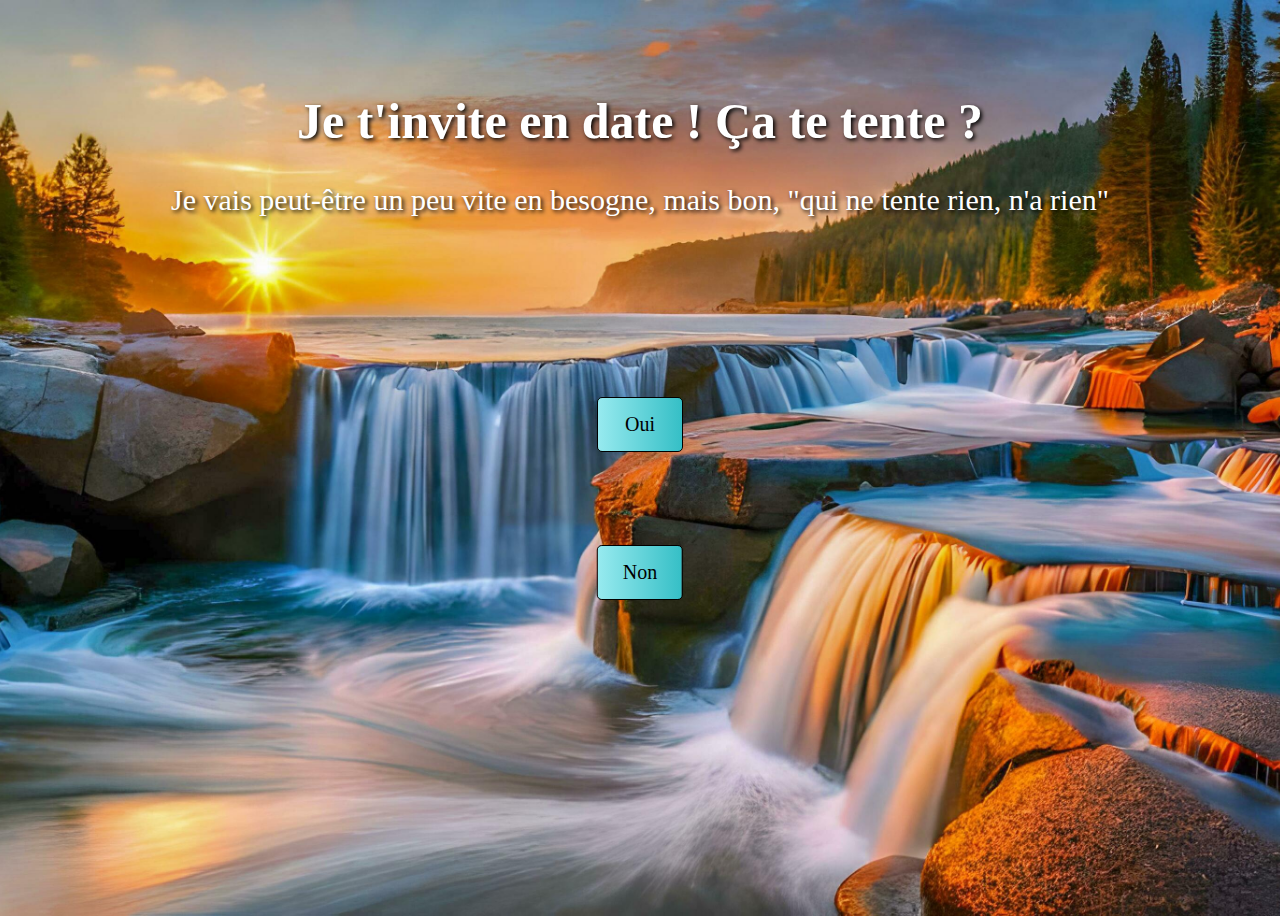
<file: index.html>
<!DOCTYPE html>
<html lang="en">
<head>
    <meta charset="UTF-8">
    <meta name="viewport" content="width=device-width, initial-scale=1.0">
    <title> Invitation inattendue </title>
    <link rel="stylesheet" href="style.css">
    <link rel="icon" type="image/png" href="Logo.png">
</head>
<body>
    <div class="container">
        <h1> Je t'invite en date ! Ça te tente ? </h1>
        <p id="noMessage"> Je vais peut-être un peu vite en besogne, mais bon, "qui ne tente rien, n'a rien" </p>
        <div class="buttons">
            <button id="yesButton" onclick="window.location.href = 'SheSaidYes.html';">Oui</button>
            <button id="noButton" onclick="window.location.href = 'SheSaidNo.html';">Non</button>
        </div>
    </div>
    <script src="script.js"></script>
</body>
</html>
</file>
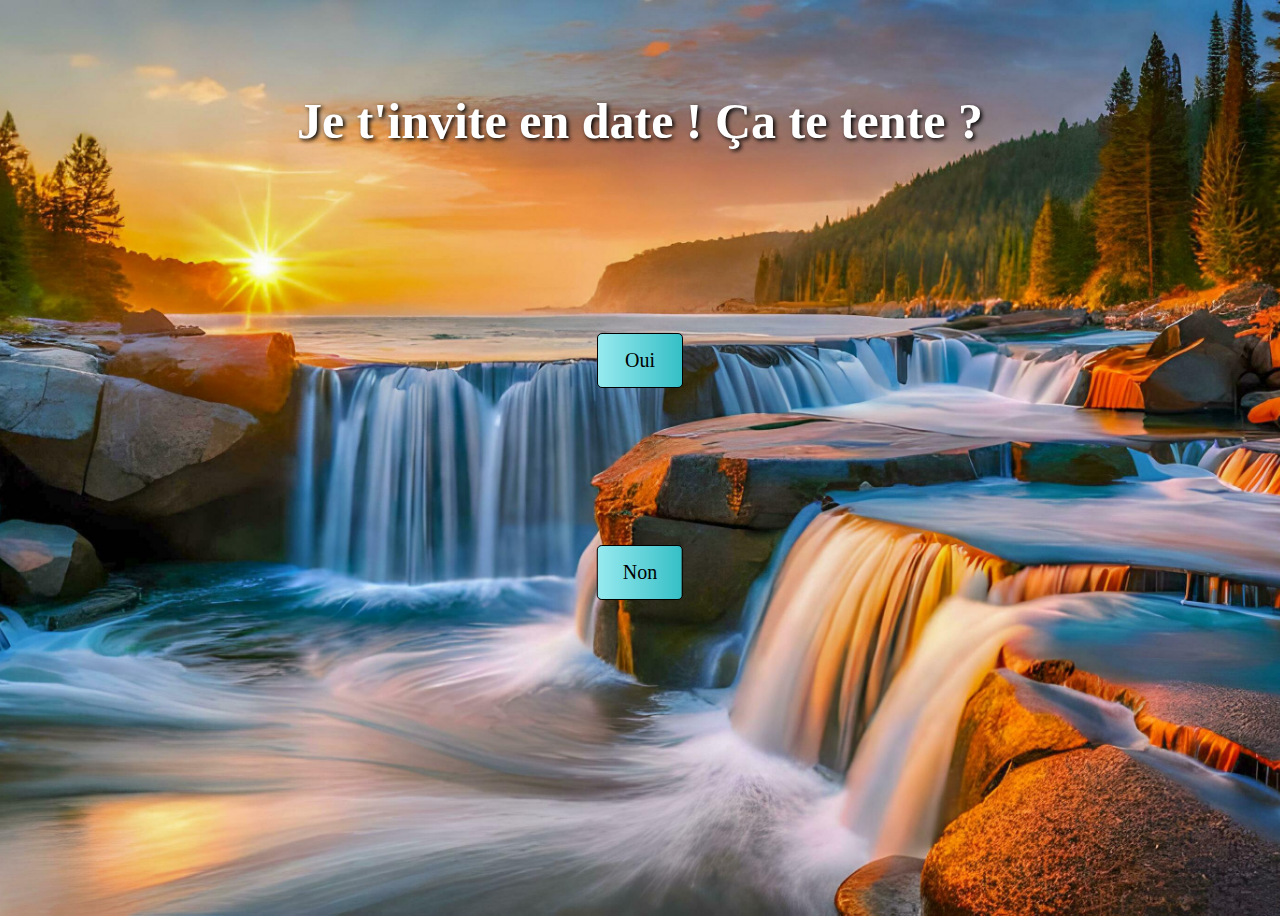
<file: request.html>
<!DOCTYPE html>
<html lang="en">
<head>
    <meta charset="UTF-8">
    <meta name="viewport" content="width=device-width, initial-scale=1.0">
    <title> Je t'invite en date ! <3</title>
    <link rel="stylesheet" href="style.css">
</head>
<body>
    <div class="container">
        <h1> Je t'invite en date ! Ça te tente ?</h1>
        <p id="noMessage"></p>
        <div class="buttons">
            <button id="yesButton" onclick="window.location.href = 'SheSaidYes.html';">Oui</button>
            <button id="noButton" onclick="window.location.href = 'SheSaidNo.html';">Non</button>
        </div>
    </div>
    <script src="script.js"></script>
</body>
</html>
</file>
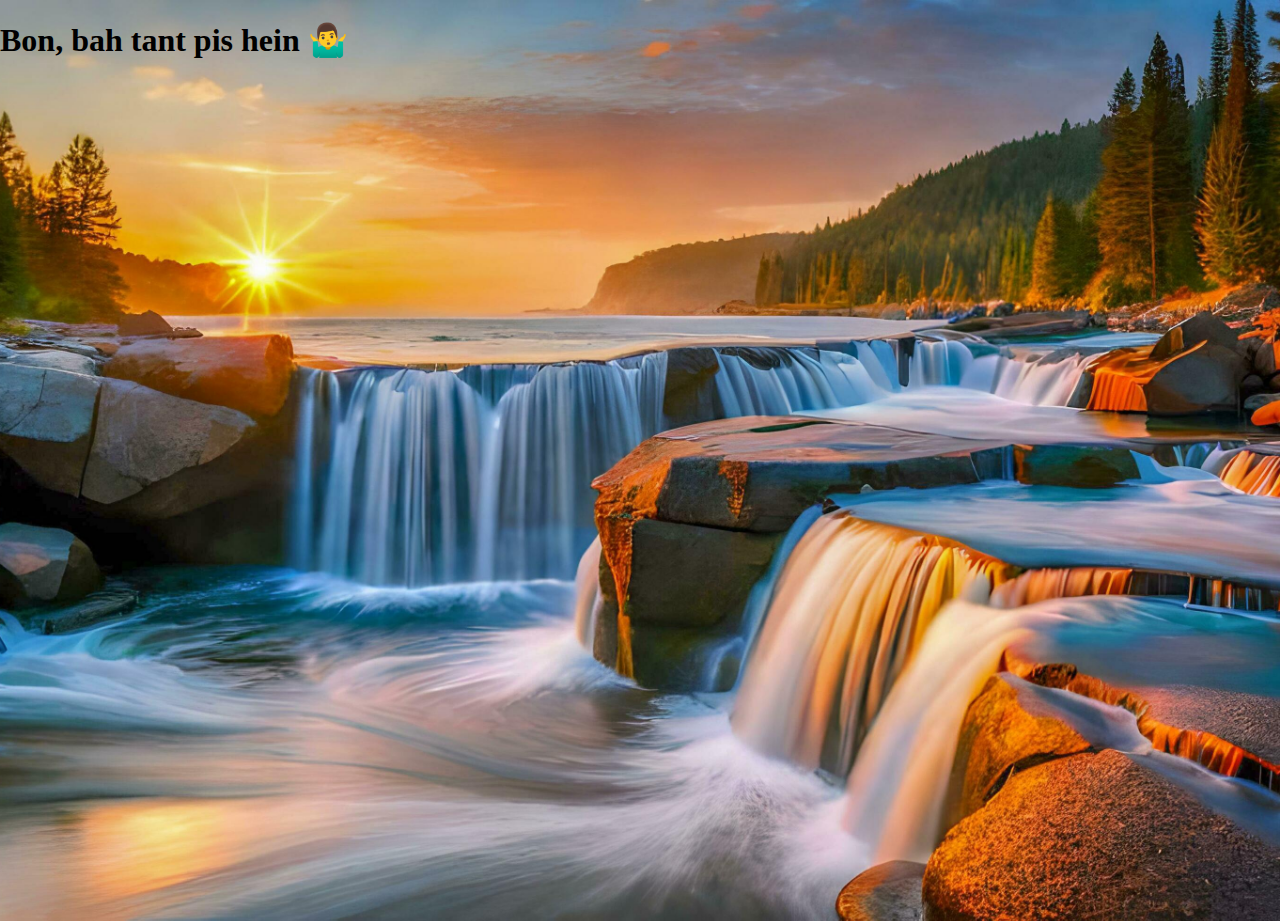
<file: SheSaidNo.html>
<!DOCTYPE html>
<html lang="en">
<head>
    <meta charset="UTF-8">
    <meta name="viewport" content="width=device-width, initial-scale=1.0">
    <title> Réponse négative :( </title>
    <link rel="stylesheet" href="response.css">
    <link rel="icon" type="image/png" href="Logo.png">
</head>
<body>
    <h1>Bon, bah tant pis hein 🤷‍♂️</h1>
</body>
</html>
</file>
<file: style.css>
body {
    display: flex; 
    justify-content: center;
    min-height: 100vh; 
    background: url('background.jpg') no-repeat;
    background-size: cover; 
    background-position: center;
}

.container {
    text-align: center;
    margin-top: 50px;
}

#yesButton {
    padding: 15px 27px;
    font-size: 20px;
    font-family: 'Times New Roman', Times, serif;
    cursor: pointer;
    margin: 150px 0;
    background: linear-gradient(to left, #35bfc6, #97eaef);
    color: rgb(0, 0, 0);
    border: 0.5px black solid;
    border-radius: 5px;
}

#noButton {
    padding: 15px 25px;
    position: absolute;
    font-size: 20px;
    font-family: 'Times New Roman', Times, serif;
    left: 50%;
    top: calc(50% + 40px);  
    transform: translate(-50%, 100%);
    background: linear-gradient(to left, #35bfc6, #97eaef);
    color: rgb(0, 0, 0);
    cursor: pointer;
    transition: left 0.5s, top 0.5s;
    border: 0.5px black solid;
    border-radius: 5px;
}

#yesButton:hover {
    filter: brightness(85%);
}

h1 {
    color: white;
    font-size: 50px;
    text-shadow: 2px 2px 4px rgba(0, 0, 0, 50);
}

p {
    color: white;
    font-size: 30px;
    text-shadow: 2px 2px 4px rgba(0, 0, 0, 50);
}
</file>
<file: response.css>
body {
    height: 100vh; 
    margin: 0;
    background: url('background.jpg') no-repeat;
    background-size: cover; 
    background-position: center;
    overflow: hidden;
}

.wrapper {
    width: 300px;
    height: 150px;
    background: transparent;
    border: 2px solid rgba(255, 255, 255, .2);
    backdrop-filter: blur(5px);
    box-shadow: 0 0 10px rgba(0, 0, 0, .2);
    color: #fff;
    border-radius: 10px;
    padding: 30px 40px;
    margin-top: 300px;
    margin-left: 570px;
}

.wrapper h1 {
    color: white;
    font-size: 50px;
    text-shadow: 2px 2px 4px rgba(0, 0, 0, 0.5);
    text-align: center;
    margin-top: 0px;
}

.wrapper a {
    color: white;
    font-size: 30px;
    text-decoration: none;
    text-shadow: 2px 2px 4px rgba(0, 0, 0, 0.5);
    margin-left: 15px;
}

.wrapper a:hover {
    text-decoration: underline;
}

.gif-container {
    position: absolute;
}

.gif-container   {
    width: 250px;
    height: 175px;
}

#gif1 {
    top: 30px;
    left: 1275px;
}

#gif2 {
    top: 30px;
    left: 10px;
}

#gif3 {
    top: 30px;
    left: 450px;
}

#gif4 {
    top: 30px;
    left: 850px;
}

#gif5 {
    top: 220px;
    left: 10px;
}

#gif6 {
    top: 220px;
    left: 1275px;
}

#gif7 {
    top: 410px;
    left: 10px;
}

#gif8 {
    top: 410px;
    left: 1275px;
}

#gif9 {
    top: 600px;
    left: 10px;
}

#gif10 {
    top: 600px;
    left: 450px;
}

#gif11 {
    top: 600px;
    left: 850px;
}

#gif12 {
    top: 600px;
    left: 1275px;
}
</file>
